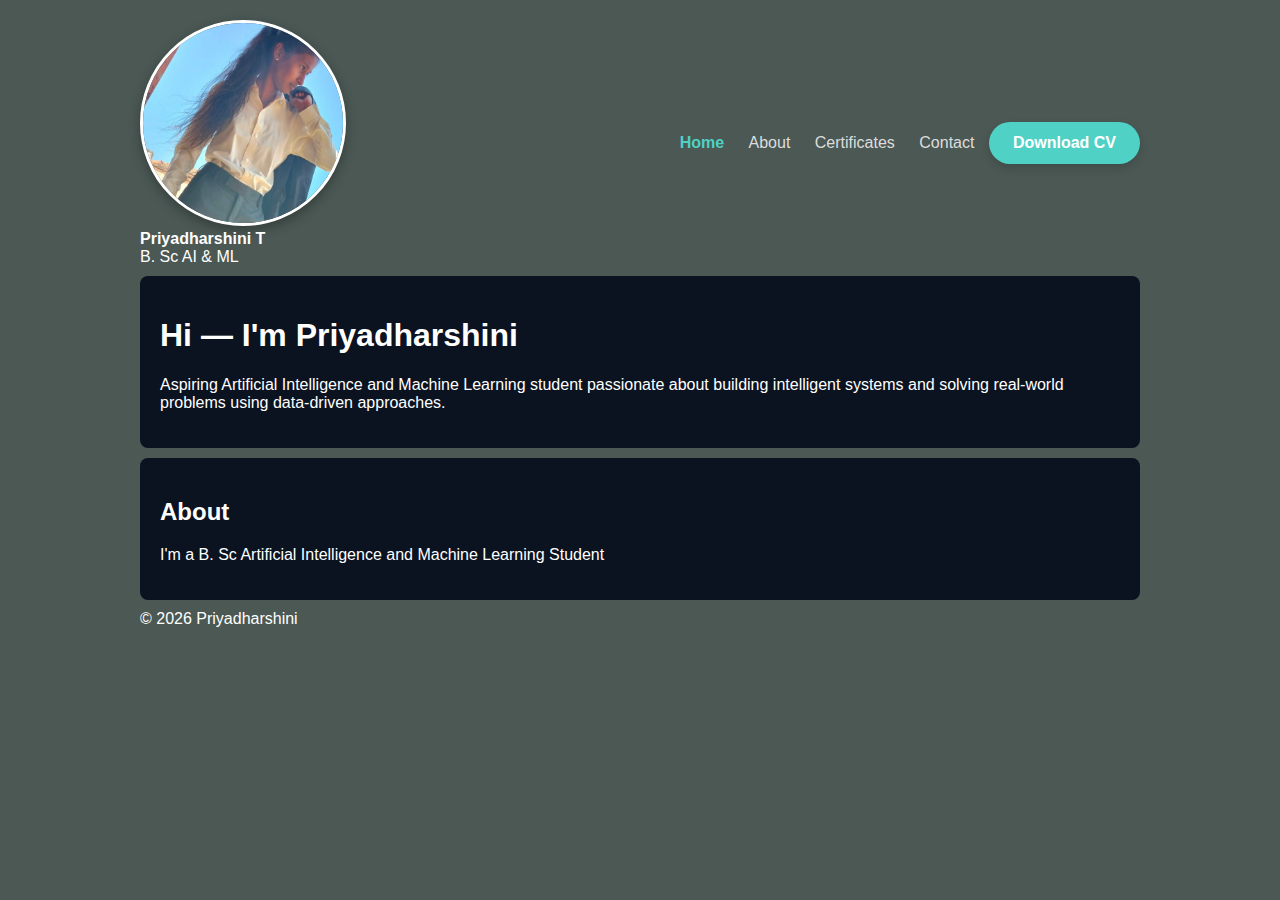
<file: index.html>
<!doctype html>
<html lang="en">
<head>
  <meta charset="utf-8" />
  <meta name="viewport" content="width=device-width, initial-scale=1" />
  <title>Priyadharshini — Portfolio</title>
  <meta name="description" content="Personal portfolio showcasing projects, skills, and contact information." />
  <link rel="icon" href="data:," />
  <link rel="stylesheet" href="style.css" />
</head>
<body>
  <div class="container">
    <header>
      <div class="brand">
        <img src="Priyadharshini.jpg" alt="Image of Priyadharshini" class="crop-img">
        <div>
          <div style="font-weight:900">Priyadharshini T</div>
          <div class="muted" style="font-size:16px">B. Sc AI & ML</div>
        </div>
      </div>
      <nav>
        <a href="index.html" class="active">Home</a>
        <a href="about.html">About</a>
        <a href="certificates.html">Certificates</a>
        <a href="contact.html">Contact</a>
        <button id="downloadResume" style="background:#4fd1c5;color:#fff;padding:12px 24px;border:none;border-radius:30px;font-size:1rem;font-weight:bold;cursor:pointer;box-shadow:0 4px 10px rgba(0,0,0,0.15);" onclick="window.location.href='resume.jpg'">Download CV</button>

      </nav>
    </header>

    <main>
      <!-- Hero Section -->
      <section class="hero">
        <div class="card intro reveal">
          <h1>Hi — I'm Priyadharshini</h1>
          <p class="muted">Aspiring Artificial Intelligence and Machine Learning student passionate about building intelligent systems and solving real-world problems using data-driven approaches.</p>
        </div>
      </section>

      <!-- About Section -->
      <section id="about" class="grid">
        <div class="card full reveal">
          <h2>About</h2>
          <p class="muted">I'm a B. Sc Artificial Intelligence and Machine Learning Student</p>
        </div>
      </section>

    </main>

    <footer>
      <div class="muted">© <span id="year"></span> Priyadharshini </div>
    </footer>
  </div>
  <script src="script.js"></script>
</body>
</html>
</file>
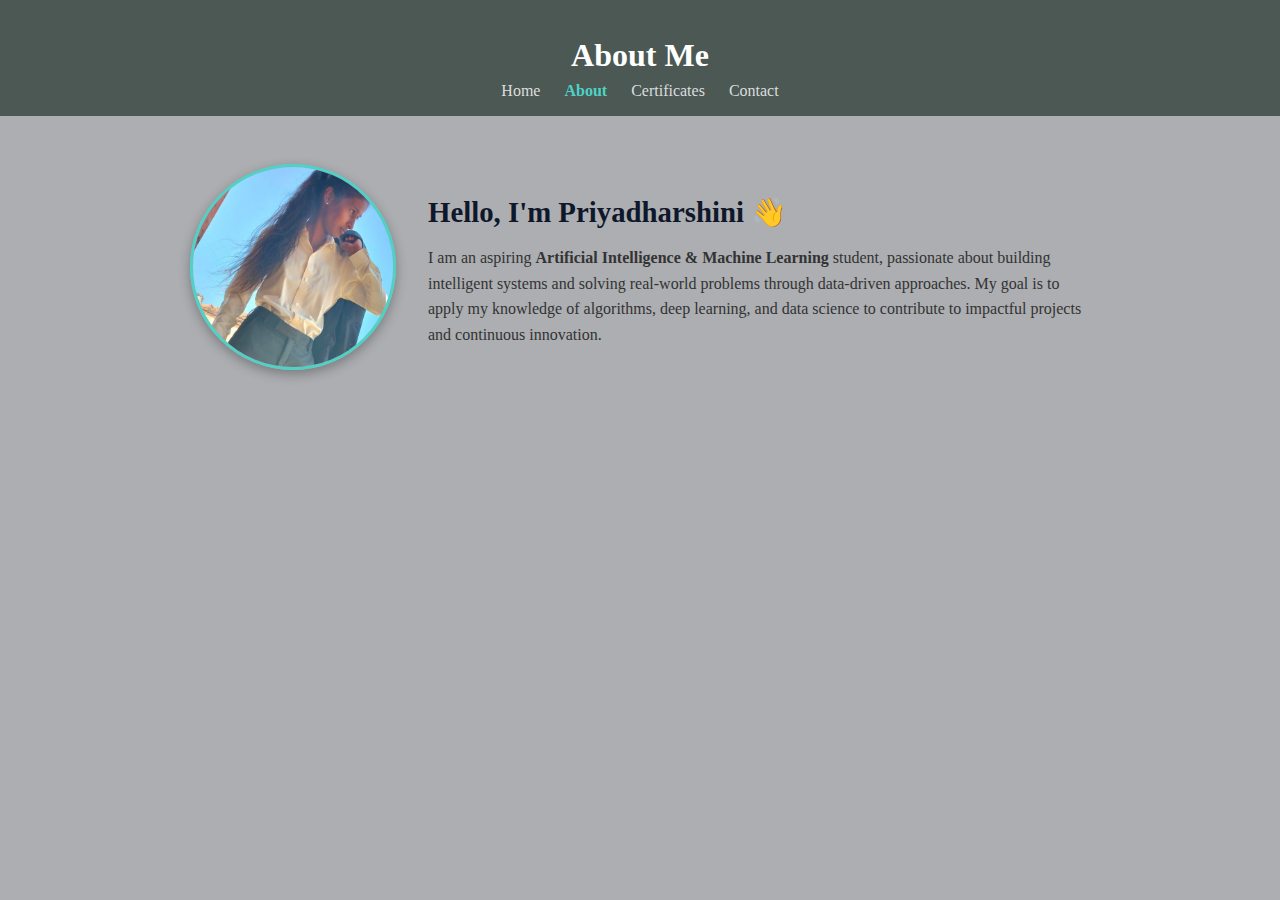
<file: about.html>
<!DOCTYPE html>
<html lang="en">
<head>
  <meta charset="UTF-8">
  <meta name="viewport" content="width=device-width, initial-scale=1.0">
  <title>About Me</title>
  <link rel="stylesheet" href="style1.css">
</head>
<body>
  <header>
    <h1>About Me</h1>
    <nav>
      <a href="index.html">Home</a>
      <a href="about.html" class="active">About</a>
      <a href="certificates.html">Certificates</a>
      <a href="contact.html">Contact</a>
    </nav>
  </header>

  <main class="about-section">
    <img src="Priyadharshini.jpg" alt="Profile Photo" class="circle-img">

    <div class="about-text">
      <h2>Hello, I'm Priyadharshini 👋</h2>
      <p>
        I am an aspiring <strong>Artificial Intelligence & Machine Learning</strong> student,
        passionate about building intelligent systems and solving real-world problems through
        data-driven approaches. My goal is to apply my knowledge of algorithms, deep learning,
        and data science to contribute to impactful projects and continuous innovation.
      </p>
    </div>
  </main>
</body>
</html>
</file>
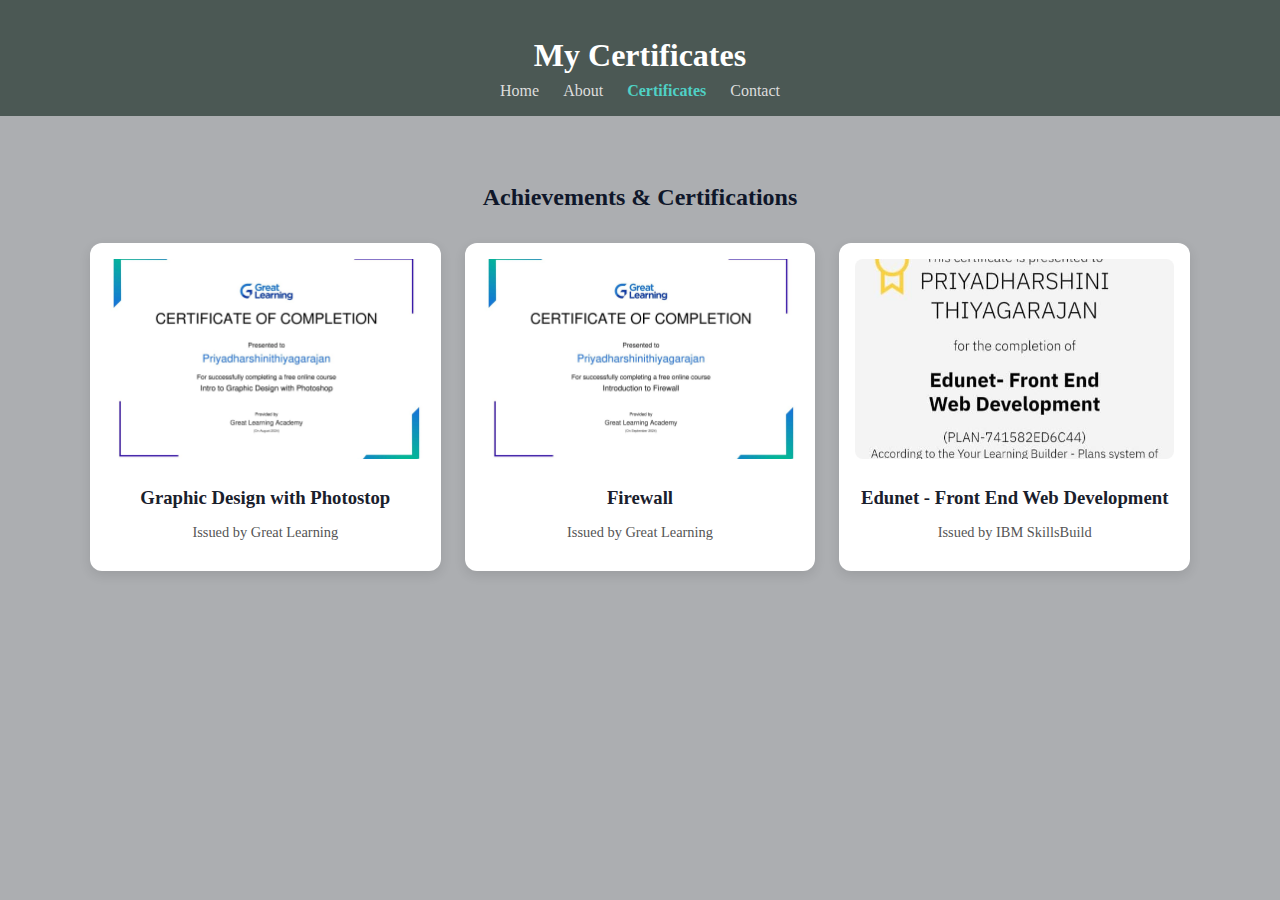
<file: certificates.html>
<!DOCTYPE html>
<html lang="en">
<head>
  <meta charset="UTF-8">
  <meta name="viewport" content="width=device-width, initial-scale=1.0">
  <title>Certificates</title>
  <link rel="stylesheet" href="style3.css">
</head>
<body>
  <header>
    <h1>My Certificates</h1>
    <nav>
      <a href="index.html">Home</a>
      <a href="about.html">About</a>
      <a href="certificates.html" class="active">Certificates</a>
      <a href="contact.html">Contact</a>
    </nav>
  </header>

  <main class="certificates-section">
    <h2>Achievements & Certifications</h2>
    <div class="certificates-grid">
      <div class="certificate-card">
        <img src="cert1.jpg" alt="Certificate 1">
        <h3>Graphic Design with Photostop</h3>
        <p>Issued by Great Learning</p>
      </div>

      <div class="certificate-card">
        <img src="cert2.jpg" alt="Certificate 2">
        <h3>Firewall</h3>
        <p>Issued by Great Learning</p>
      </div>

      <div class="certificate-card">
        <img src="cert3.jpg" alt="Certificate 3">
        <h3>Edunet - Front End Web Development</h3>
        <p>Issued by IBM SkillsBuild</p>
      </div>
    </div>
  </main>
</body>
</html>
</file>
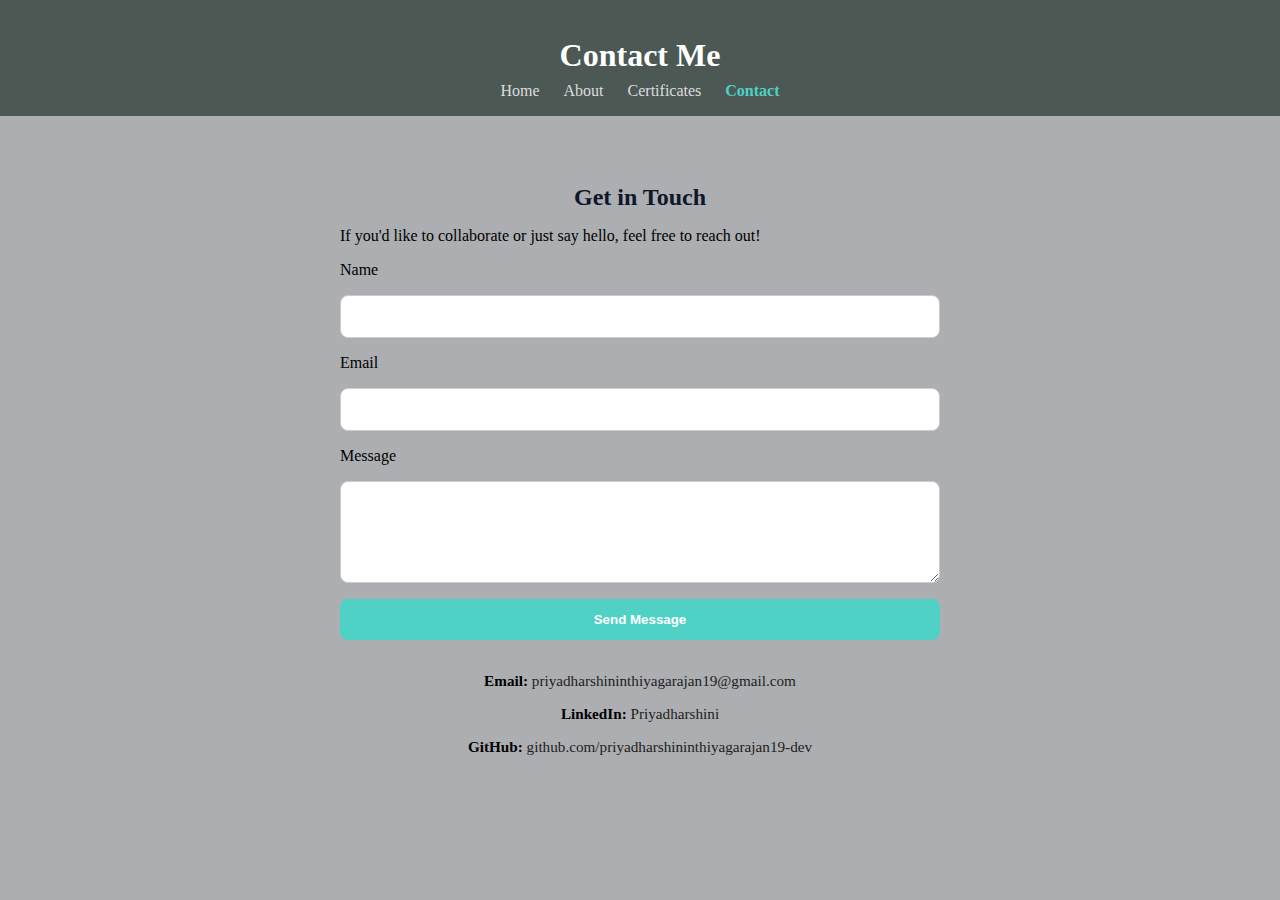
<file: contact.html>
<!DOCTYPE html>
<html lang="en">
<head>
  <meta charset="UTF-8">
  <meta name="viewport" content="width=device-width, initial-scale=1.0">
  <title>Contact Me</title>
  <link rel="stylesheet" href="style2.css">
</head>
<body>
  <header>
    <h1>Contact Me</h1>
    <nav>
      <a href="index.html">Home</a>
      <a href="about.html">About</a>
      <a href="certificates.html">Certificates</a>
      <a href="contact.html" class="active">Contact</a>
    </nav>
  </header>

  <main class="contact-section">
    <h2>Get in Touch</h2>
    <p>If you'd like to collaborate or just say hello, feel free to reach out!</p>

    <form class="contact-form">
      <label for="name">Name</label>
      <input type="text" id="name" name="name" required>

      <label for="email">Email</label>
      <input type="email" id="email" name="email" required>

      <label for="message">Message</label>
      <textarea id="message" name="message" rows="5" required></textarea>

      <button type="submit">Send Message</button>
    </form>

    <div class="contact-info">
      <p><strong>Email:</strong><a href="mailto:priyadharshininthiyagarajan19@gmail.com"> priyadharshininthiyagarajan19@gmail.com</a></p>
      <p><strong>LinkedIn:</strong> <a href="https://www.linkedin.com/in/fc-priyadharshini-thiyagarajan-0812b0383?utm_source=share&utm_campaign=share_via&utm_content=profile&utm_medium=android_app">Priyadharshini</a></p>
      <p><strong>GitHub:</strong> <a href="https://github.com/priyadharshininthiyagarajan19-dev">github.com/priyadharshininthiyagarajan19-dev</a></p>
    </div>
  </main>
</body>
</html>
</file>
<file: style.css>
:root{
 --bg:#4b5854; --card:#0b1220; --muted:#94a3b8; --accent:#6ee7b7;
}
body{margin:0; font-family:Arial, Helvetica, sans-serif; background:var(--bg); color:white;}
.container{max-width:1000px; margin:auto; padding:20px;}
header{display:flex; justify-content:space-between; align-items:center;}
nav a {
    color: #ddd;
    margin: 0 10px;
    text-decoration: none;
  }
  
  nav a.active {
    color: #4fd1c5;
    font-weight: bold;
  }
  
.card{background:var(--card); padding:20px; border-radius:8px; margin:10px 0;}
.primary{background:var(--accent); border:none; padding:10px; border-radius:6px; cursor:pointer;}
.crop-img {
  width: 200px;       /* change size as needed */
  height: 200px;
  object-fit: cover;  /* ensures the image fills the circle */
  border-radius: 50%; /* makes it a circle */
  border: 3px solid #fff; /* optional border */
  box-shadow: 0 4px 12px rgba(0,0,0,0.3); /* optional shadow */
}
</file>
<file: style1.css>
/* About Page */
header {
    background: #4b5854;
    padding: 1rem;
    text-align: center;
  }
  
  header h1 {
    color: #fff;
    margin-bottom: 0.5rem;
  }
  
  nav a {
    color: #ddd;
    margin: 0 10px;
    text-decoration: none;
  }
  
  nav a.active {
    color: #4fd1c5;
    font-weight: bold;
  }
  
  .about-section {
    max-width: 900px;
    margin: 2rem auto;
    display: flex;
    align-items: center;
    gap: 2rem;
    padding: 1rem;
  }
  
  .circle-img {
    width: 200px;
    height: 200px;
    object-fit: cover;
    border-radius: 50%;
    border: 3px solid #4fd1c5;
    box-shadow: 0 4px 12px rgba(0,0,0,0.3);
  }
  
  .about-text h2 {
    font-size: 1.8rem;
    margin-bottom: 1rem;
    color: #0f172a;
  }
  
  .about-text p {
    font-size: 1rem;
    line-height: 1.6;
    color: #333;
  }
  
  body {
    background-color: #acaeb1; /* light gray */
    margin: 0;
    padding: 0;
  }
</file>
<file: style3.css>
/* Certificates Page */
header {
    background: #4b5854;
    padding: 1rem;
    text-align: center;
  }
  
  header h1 {
    color: #fff;
    margin-bottom: 0.5rem;
  }

  nav a {
    color: #ddd;
    margin: 0 10px;
    text-decoration: none;
  }
  
  nav a.active {
    color: #4fd1c5;
    font-weight: bold;
  }
  
.certificates-section {
  max-width: 1100px;
  margin: 2rem auto;
  padding: 1rem;
  text-align: center;
}

.certificates-section h2 {
  margin-bottom: 2rem;
  color: #0f172a;
}

.certificates-grid {
  display: grid;
  grid-template-columns: repeat(auto-fit, minmax(280px, 1fr));
  gap: 1.5rem;
}

.certificate-card {
  background: #ffffff;
  border-radius: 12px;
  box-shadow: 0 4px 12px rgba(0,0,0,0.1);
  padding: 1rem;
  transition: transform 0.2s;
}

.certificate-card:hover {
  transform: translateY(-5px);
}

.certificate-card img {
  width: 100%;
  height: 200px;
  object-fit: cover;
  border-radius: 8px;
  margin-bottom: 1rem;
}

.certificate-card h3 {
  margin: 0.5rem 0;
  color: #1a202c;
}

.certificate-card p {
  font-size: 0.9rem;
  color: #555;
}

body {
    background-color: #acaeb1; /* light gray */
    margin: 0;
    padding: 0;
  }

  header {
  background: #4b5854;
  padding: 1rem;
  text-align: center;
}
</file>
<file: style2.css>
/* Contact Page */
header {
  background: #4b5854;
  padding: 1rem;
  text-align: center;
}

header h1 {
  color: #fff;
  margin-bottom: 0.5rem;
}
nav a {
  color: #ddd;
  margin: 0 10px;
  text-decoration: none;
}

nav a.active {
  color: #4fd1c5;
  font-weight: bold;
}
.contact-section {
    max-width: 600px;
    margin: 2rem auto;
    padding: 1rem;
  }
  
  .contact-section h2 {
    text-align: center;
    margin-bottom: 1rem;
    color: #0f172a;
  }
  
  .contact-form {
    display: flex;
    flex-direction: column;
    gap: 1rem;
    margin-bottom: 2rem;
  }
  
  .contact-form input,
  .contact-form textarea {
    padding: 0.8rem;
    border: 1px solid #ccc;
    border-radius: 8px;
  }
  
  .contact-form button {
    background: #4fd1c5;
    color: #fff;
    padding: 0.8rem;
    border: none;
    border-radius: 8px;
    cursor: pointer;
    font-weight: bold;
  }
  
  .contact-form button:hover {
    background: #38b2ac;
  }
  
  .contact-info {
    text-align: center;
    font-size: 0.95rem;
  }
  
  .contact-info a {
    color: #1c1d1d;
    text-decoration: none;
  }
  
  header {
  background: #4b5854;
  padding: 1rem;
  text-align: center;
}

body {
    background-color: #acaeb1; /* light gray */
    margin: 0;
    padding: 0;
  }
</file>
